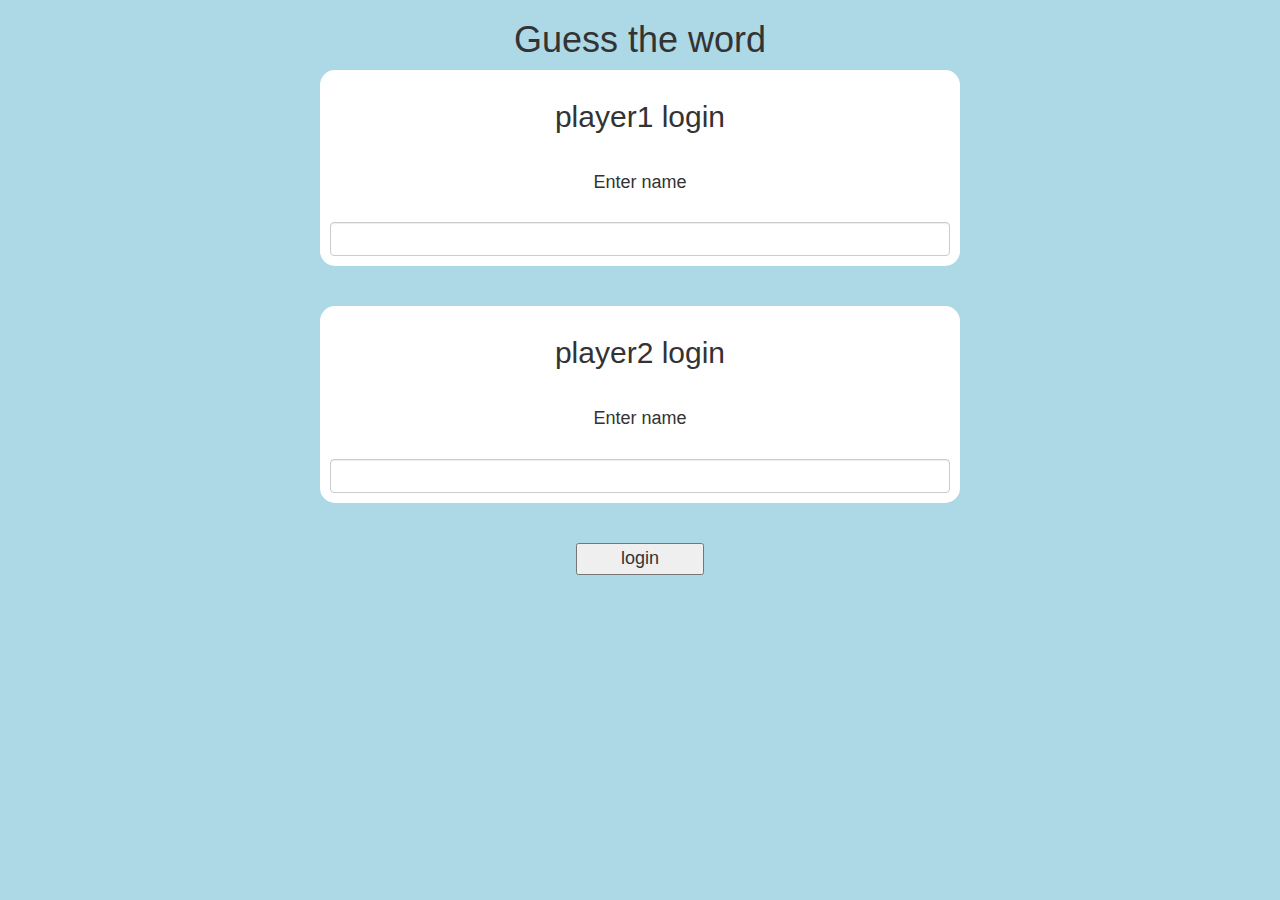
<file: index.html>
<!DOCTYPE html>
<html>
<head>
	<title>Guess The Word</title>

<meta name="viewport" content="width=device-width, initial-scale=1">
<link rel="stylesheet" href="https://maxcdn.bootstrapcdn.com/bootstrap/3.4.0/css/bootstrap.min.css">
<script src="https://ajax.googleapis.com/ajax/libs/jquery/3.4.1/jquery.min.js"></script>
<script src="https://maxcdn.bootstrapcdn.com/bootstrap/3.4.0/js/bootstrap.min.js"></script>

<link rel="stylesheet" type="text/css" href="game.css">

<script src="main.js"></script>
</head>
<body>
	<center>
<h1>Guess the word</h1>
<div id="div1">
	<h2>player1 login</h2>
	<br>
	<h4>Enter name</h4>
	<br>
	<input type="text" id="name1" class="form-control">
</div>
<br>
<br>
<div id="div2">
	<h2>player2 login</h2>
	<br>
	<h4>Enter name</h4>
	<br>
	<input type="text" id="name2" class="form-control">
</div>
<br>
<br>
<button id="button1" onclick="add()">login</button>
	</center>
</body>
</html>
</file>
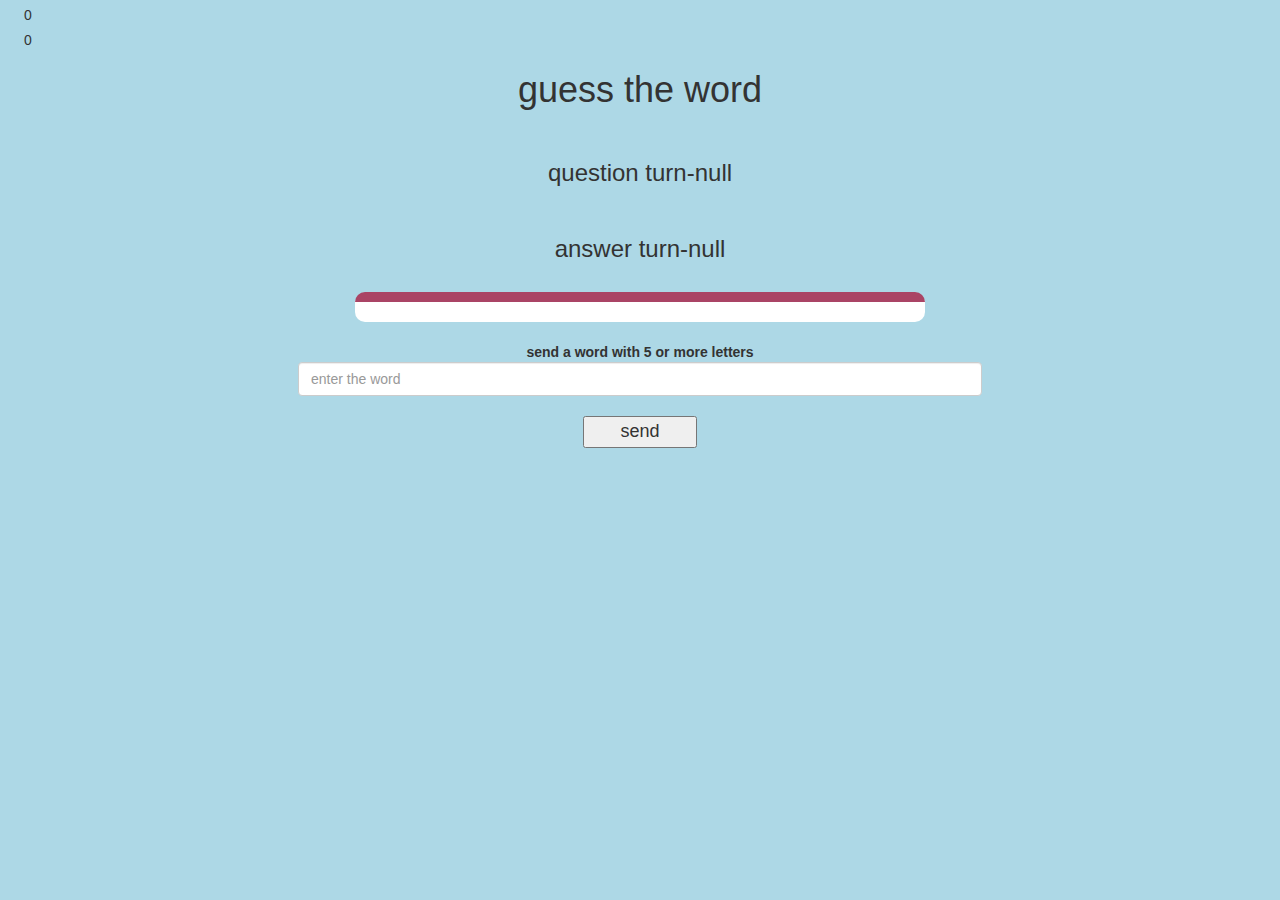
<file: game.html>
<html>
    <head>
        <title>Guess The Word</title>

        <meta name="viewport" content="width=device-width, initial-scale=1">
        <link rel="stylesheet" href="https://maxcdn.bootstrapcdn.com/bootstrap/3.4.0/css/bootstrap.min.css">
        <script src="https://ajax.googleapis.com/ajax/libs/jquery/3.4.1/jquery.min.js"></script>
        <script src="https://maxcdn.bootstrapcdn.com/bootstrap/3.4.0/js/bootstrap.min.js"></script>
        
        <link rel="stylesheet" type="text/css" href="game.css">
        
        
    </head>
    <body>
        <h4 id="p1name"></h4>
        <span id="p1score"></span>
        <br>
        <h4 id="p2name"></h4>
        <span id="p2score"></span>
        <div class="container">
            <center>
                <h1>guess the word</h1>
                <br>
                <h3 id="question"></h3>
                <br>
                <h3 id="answer"></h3>
                <br>
                <div id="output">
                
                </div>
                <br>
                <b>send a word with 5 or more letters</b>
                <br>
                <input type="text" id="word" placeholder="enter the word" class="form-control">
                <br>
                <button id="bs" onclick="send()">send</button>
                
            </center>
        </div>
        <script src="game.js"></script>
    </body>
</html>
</file>
<file: game.css>
body
{
	background: lightblue;
}

	#div1 , #div2
	{
		background: white;
		padding: 10px;
		float: none;
		border-radius: 15px;
		width: 50%;
	}


#p1name , #p2name
{
	display: inline-block;
	margin-left: 20px;
}
#word
{
	width: 60%;
}
#word_display
{
	letter-spacing: 5px;
}
#output
{
background: white;
border-radius: 10px;
border-top: 10px solid #AA4465;
padding: 10px;
float: none;
text-align: left;
width: 50%;
}
#button1{
	width: 10%;
	font-size: large;
	font-family: 'Franklin Gothic Medium', 'Arial Narrow', Arial, sans-serif;
    
}
#bs{
	width: 10%;
	font-size: large;
	font-family: 'Franklin Gothic Medium', 'Arial Narrow', Arial, sans-serif;
}
</file>
